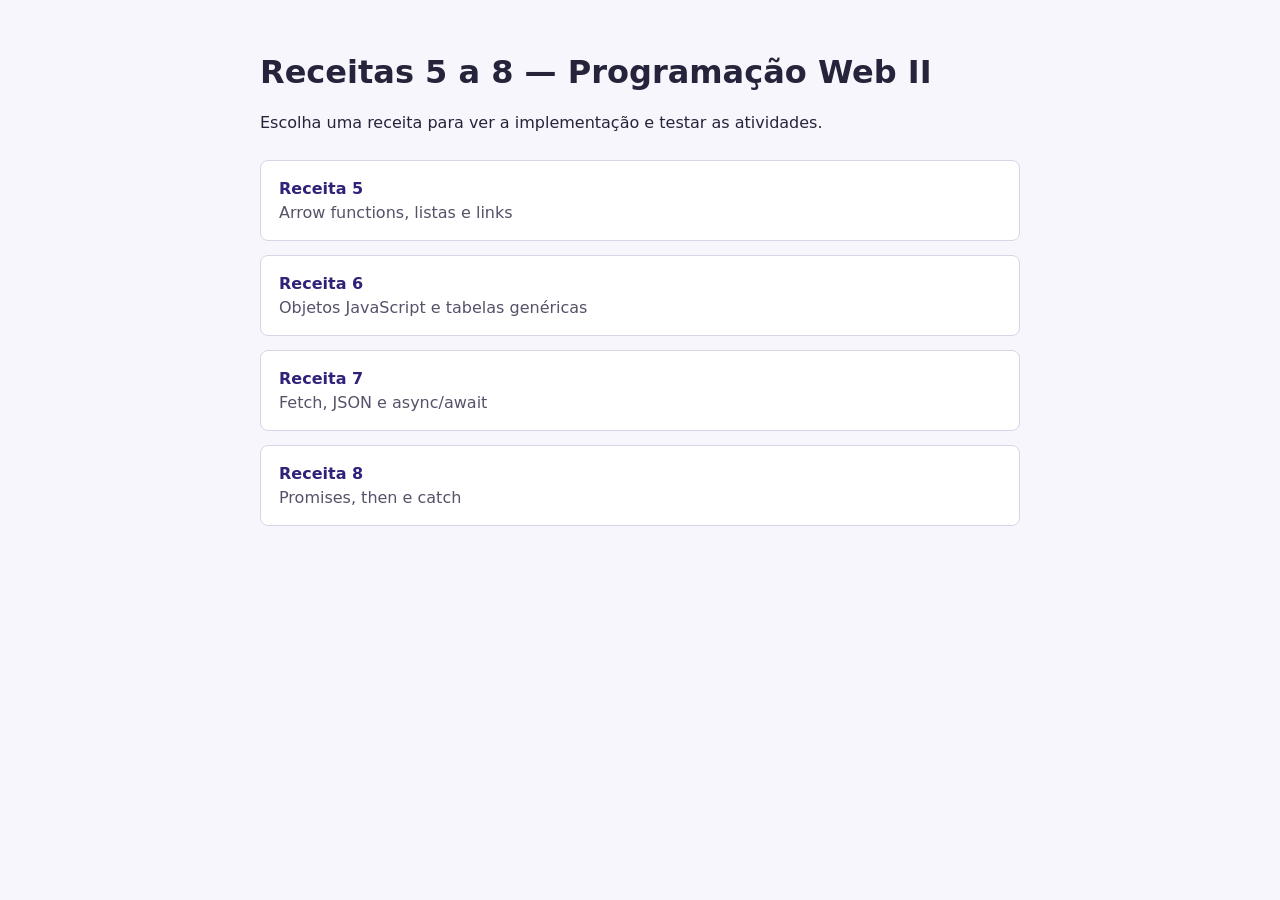
<file: index.html>
<!DOCTYPE html>
<html lang="pt-BR">
<head>
  <meta charset="UTF-8">
  <meta name="viewport" content="width=device-width, initial-scale=1">
  <title>Programação Web II — Receitas 5 a 8</title>
  <style>
    body { margin: 0; padding: 32px 20px; font-family: system-ui, sans-serif; background: #f7f6fc; color: #25243a; }
    main { max-width: 760px; margin: 0 auto; }
    nav { display: grid; gap: 14px; margin-top: 28px; }
    a { display: block; padding: 18px; color: #302179; background: #fff; border: 1px solid #d9d5e9; border-radius: 8px; text-decoration: none; }
    a:hover, a:focus-visible { background: #eae6fa; }
    strong, span { display: block; }
    span { margin-top: 5px; color: #555269; }
  </style>
</head>
<body>
  <main>
    <h1>Receitas 5 a 8 — Programação Web II</h1>
    <p>Escolha uma receita para ver a implementação e testar as atividades.</p>
    <nav aria-label="Receitas">
      <a href="receita5/"><strong>Receita 5</strong><span>Arrow functions, listas e links</span></a>
      <a href="receita6/"><strong>Receita 6</strong><span>Objetos JavaScript e tabelas genéricas</span></a>
      <a href="receita7/"><strong>Receita 7</strong><span>Fetch, JSON e async/await</span></a>
      <a href="receita8/"><strong>Receita 8</strong><span>Promises, then e catch</span></a>
    </nav>
  </main>
</body>
</html>
</file>
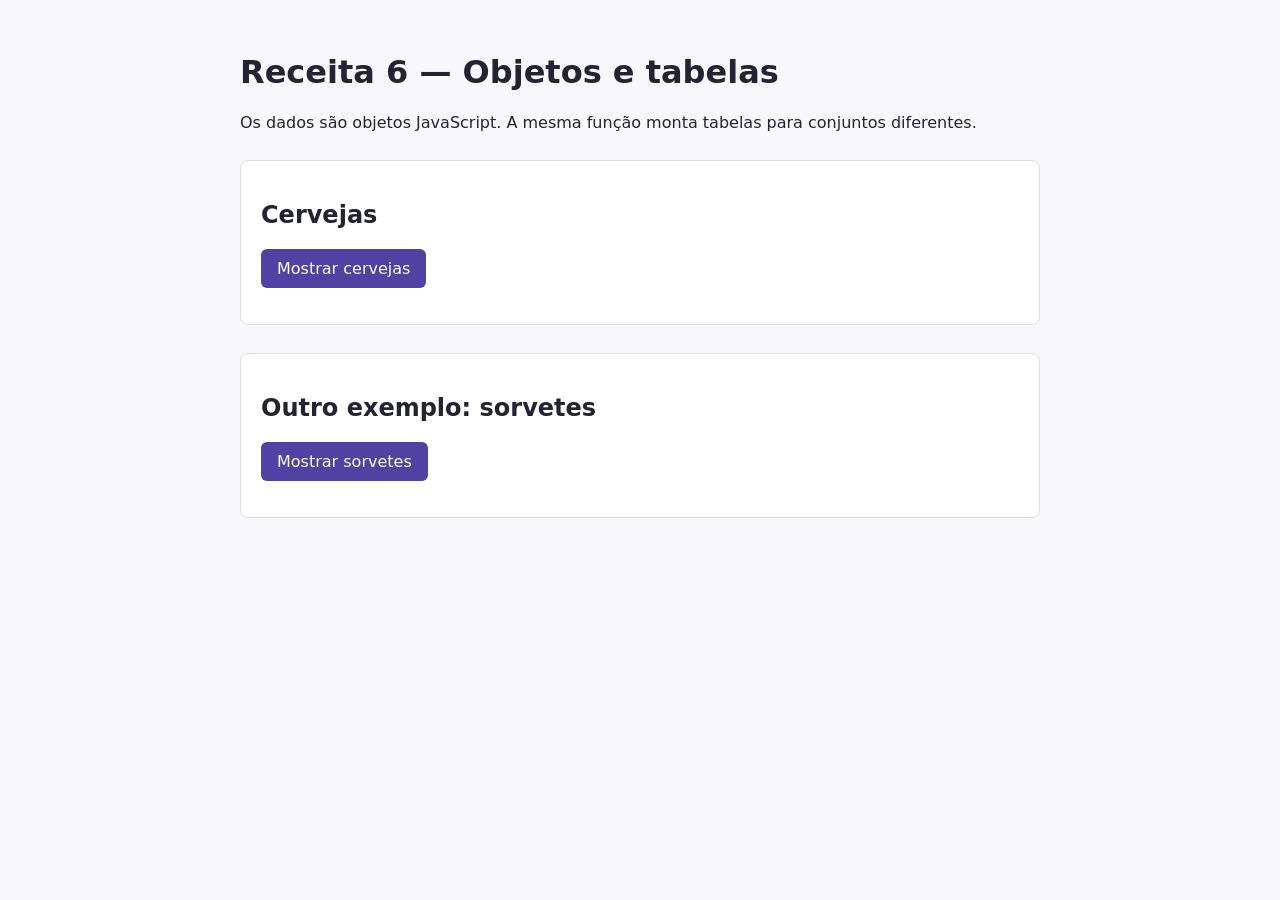
<file: receita6/index.html>
<!DOCTYPE html>
<html lang="pt-BR">
<head>
  <meta charset="UTF-8">
  <meta name="viewport" content="width=device-width, initial-scale=1">
  <title>Receita 6 — Objetos e tabelas</title>
  <link rel="stylesheet" href="style.css">
</head>
<body>
  <main>
    <h1>Receita 6 — Objetos e tabelas</h1>
    <p>Os dados são objetos JavaScript. A mesma função monta tabelas para conjuntos diferentes.</p>

    <section aria-labelledby="tituloCervejas">
      <h2 id="tituloCervejas">Cervejas</h2>
      <button id="botaoCervejas" type="button">Mostrar cervejas</button>
      <div id="cervejasDiv" class="resultado" aria-live="polite"></div>
    </section>

    <section aria-labelledby="tituloSorvetes">
      <h2 id="tituloSorvetes">Outro exemplo: sorvetes</h2>
      <button id="botaoSorvetes" type="button">Mostrar sorvetes</button>
      <div id="sorvetesDiv" class="resultado" aria-live="polite"></div>
    </section>
  </main>
  <script src="script.js"></script>
</body>
</html>
</file>
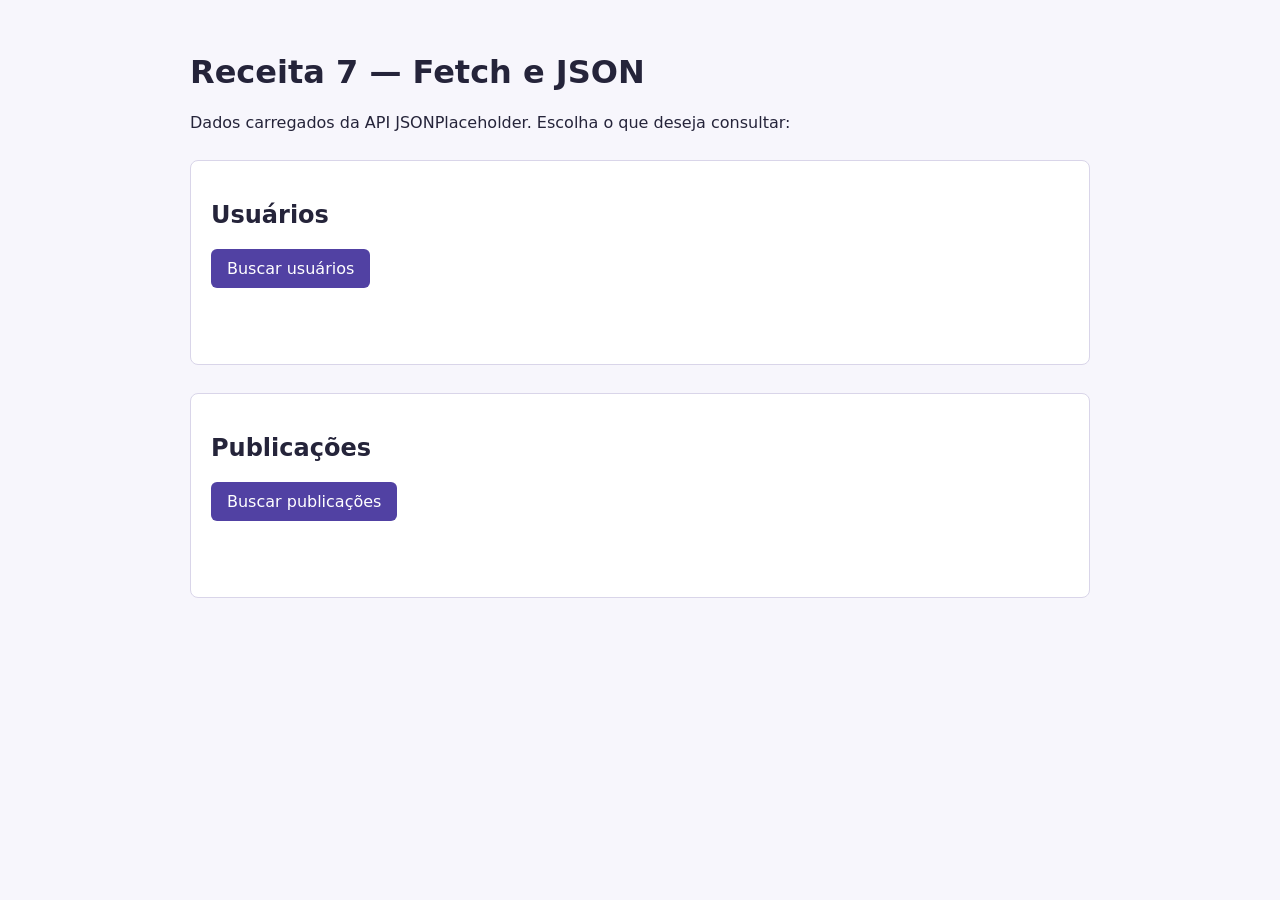
<file: receita7/index.html>
<!DOCTYPE html>
<html lang="pt-BR">
<head>
  <meta charset="UTF-8">
  <meta name="viewport" content="width=device-width, initial-scale=1">
  <title>Receita 7 — Fetch e JSON</title>
  <link rel="stylesheet" href="style.css">
</head>
<body>
  <main>
    <h1>Receita 7 — Fetch e JSON</h1>
    <p>Dados carregados da API JSONPlaceholder. Escolha o que deseja consultar:</p>

    <section aria-labelledby="usuariosTitulo">
      <h2 id="usuariosTitulo">Usuários</h2>
      <button id="buscarUsuarios" type="button">Buscar usuários</button>
      <p id="usuariosMensagem" role="status" aria-live="polite"></p>
      <div id="usuariosResultado" class="resultado"></div>
    </section>

    <section aria-labelledby="publicacoesTitulo">
      <h2 id="publicacoesTitulo">Publicações</h2>
      <button id="buscarPublicacoes" type="button">Buscar publicações</button>
      <p id="publicacoesMensagem" role="status" aria-live="polite"></p>
      <div id="publicacoesResultado" class="resultado"></div>
    </section>
  </main>
  <script type="module" src="script.js"></script>
</body>
</html>
</file>
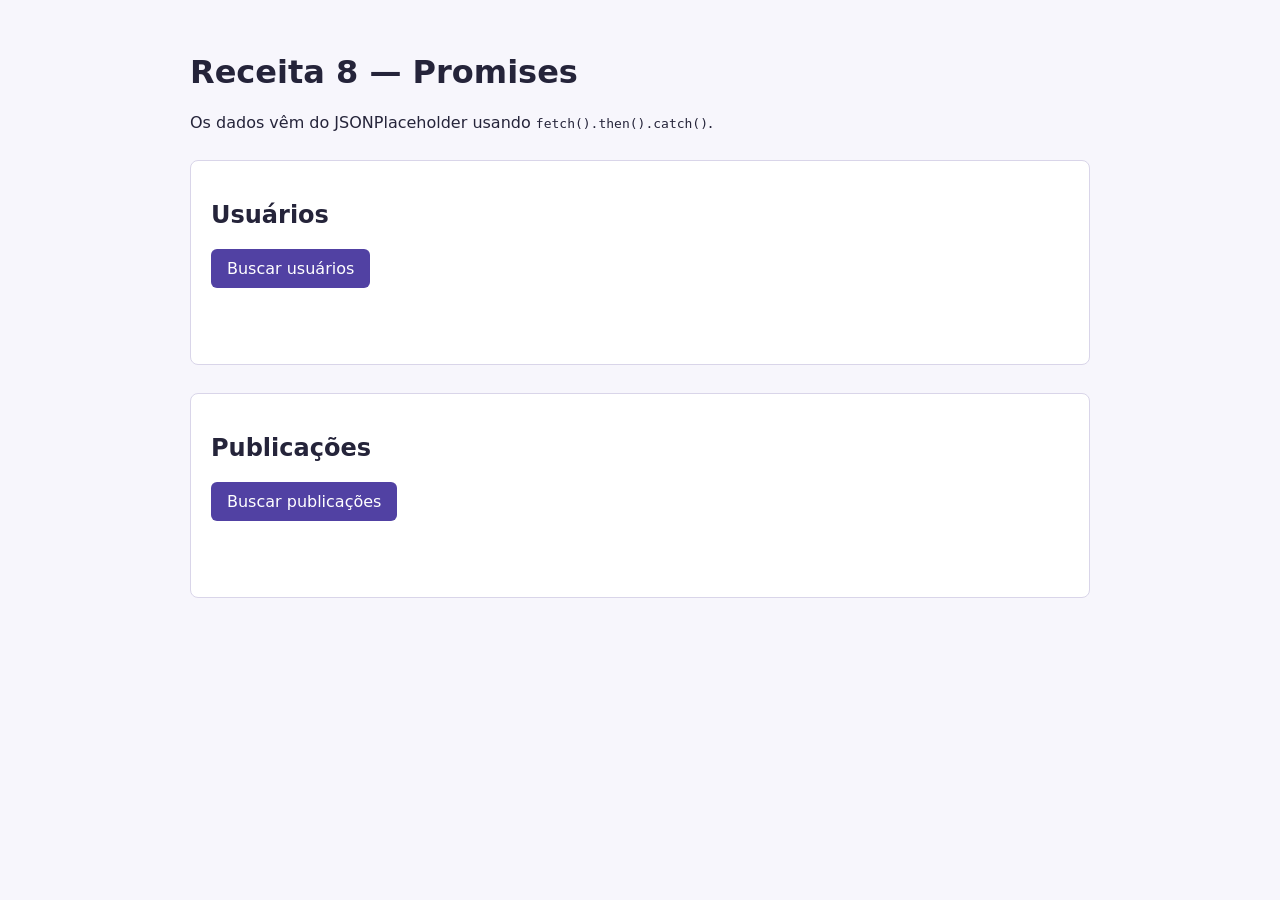
<file: receita8/index.html>
<!DOCTYPE html>
<html lang="pt-BR">
<head>
  <meta charset="UTF-8">
  <meta name="viewport" content="width=device-width, initial-scale=1">
  <title>Receita 8 — Promises</title>
  <link rel="stylesheet" href="style.css">
</head>
<body>
  <main>
    <h1>Receita 8 — Promises</h1>
    <p>Os dados vêm do JSONPlaceholder usando <code>fetch().then().catch()</code>.</p>
    <section>
      <h2>Usuários</h2>
      <button id="buscarUsuarios" type="button">Buscar usuários</button>
      <p id="usuariosMensagem" role="status" aria-live="polite"></p>
      <div id="usuariosResultado" class="resultado"></div>
    </section>
    <section>
      <h2>Publicações</h2>
      <button id="buscarPublicacoes" type="button">Buscar publicações</button>
      <p id="publicacoesMensagem" role="status" aria-live="polite"></p>
      <div id="publicacoesResultado" class="resultado"></div>
    </section>
  </main>
  <script type="module" src="script.js"></script>
</body>
</html>
</file>
<file: receita6/style.css>
body { margin: 0; padding: 32px 20px; background: #f8f7fc; color: #242333; font-family: system-ui, sans-serif; }
main { max-width: 800px; margin: 0 auto; }
section { margin: 28px 0; padding: 20px; background: white; border: 1px solid #ddd9ed; border-radius: 8px; }
button { padding: 10px 16px; border: 0; border-radius: 6px; background: #5141a3; color: white; cursor: pointer; font: inherit; }
button:hover, button:focus-visible { background: #362879; }
.resultado { overflow-x: auto; margin-top: 16px; }
table { border-collapse: collapse; width: 100%; }
th, td { border: 1px solid #c9c4dc; padding: 12px; text-align: left; }
th { background: #eae6fa; }
tr:nth-child(even) { background: #f7f5fd; }
</file>
<file: receita7/style.css>
body { margin: 0; padding: 32px 20px; font-family: system-ui, sans-serif; color: #25243a; background: #f7f6fc; }
main { max-width: 900px; margin: 0 auto; }
section { margin: 28px 0; padding: 20px; background: white; border: 1px solid #d9d5e9; border-radius: 8px; }
button { padding: 10px 16px; border: 0; border-radius: 6px; background: #5141a3; color: white; font: inherit; cursor: pointer; }
button:hover, button:focus-visible { background: #392b80; }
[role="status"] { min-height: 1.5em; }
.resultado { overflow-x: auto; }
table { width: 100%; border-collapse: collapse; }
th, td { padding: 10px 12px; border: 1px solid #c9c4dd; text-align: left; }
th { background: #eae6fa; }
tr:nth-child(even) { background: #f8f6fd; }
</file>
<file: receita8/style.css>
body { margin: 0; padding: 32px 20px; font-family: system-ui, sans-serif; color: #25243a; background: #f7f6fc; }
main { max-width: 900px; margin: 0 auto; }
section { margin: 28px 0; padding: 20px; background: white; border: 1px solid #d9d5e9; border-radius: 8px; }
button { padding: 10px 16px; border: 0; border-radius: 6px; background: #5141a3; color: white; font: inherit; cursor: pointer; }
button:hover, button:focus-visible { background: #392b80; }
[role="status"] { min-height: 1.5em; }
.resultado { overflow-x: auto; }
table { width: 100%; border-collapse: collapse; }
th, td { padding: 10px 12px; border: 1px solid #c9c4dd; text-align: left; }
th { background: #eae6fa; }
tr:nth-child(even) { background: #f8f6fd; }
</file>
